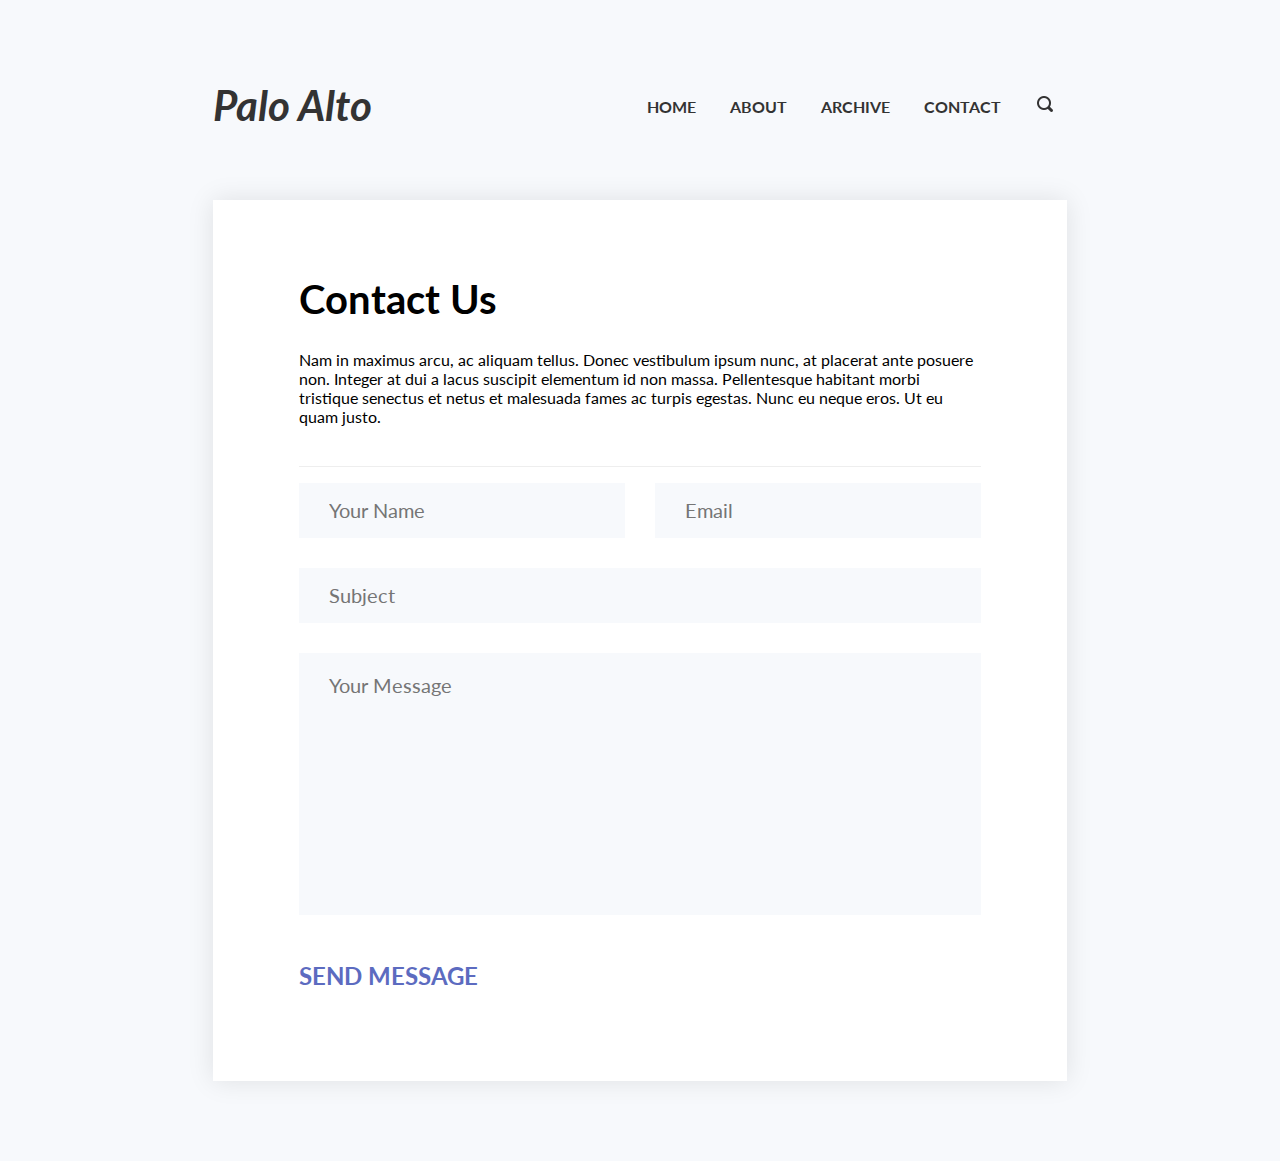
<file: contact-form/index.html>
<!doctype html>
<html lang="en">
<head>
    <meta charset="UTF-8">
    <title>Contact Us</title>
    <link href='https://fonts.googleapis.com/css?family=Lato:400,700,700italic' rel='stylesheet' type='text/css'>
    <link rel="stylesheet" href="css/bootstrap.css">
    <link rel="stylesheet" href="css/styles.css">
</head>
<body>
<div class="container-fluid">
    <div class="col-lg-8 col-lg-offset-2 col-md-10 col-md-offset-1">
        <div class="row">
            <header class="header">
                <a href="#" class="logo">Palo Alto</a>
                <nav>
                    <ul class="nav-menu">
                        <li><a href="#">Home</a></li>
                        <li><a href="#">About</a></li>
                        <li><a href="#">Archive</a></li>
                        <li><a href="#">Contact</a></li>
                        <li><input type="text" class="search-input" placeholder="Search"/></li>
                    </ul>
                </nav>
            </header>
        </div>
        <div class="row">
            <div class="contact-us clearfix">
                <div class="col-md-10 col-md-offset-1">
                    <h1>Contact Us</h1>
                    <p>Nam in maximus arcu, ac aliquam tellus. Donec vestibulum ipsum nunc, at placerat ante posuere
                        non.
                        Integer at dui a lacus suscipit elementum id non massa. Pellentesque habitant morbi tristique
                        senectus
                        et netus et malesuada fames ac turpis egestas. Nunc eu neque eros. Ut eu quam justo.</p>
                    <form action="#" method="get" class="contact-form">
                        <div class="col-md-6 pl0">
                            <input type="text" name="name" placeholder="Your Name"/>
                        </div>
                        <div class="col-md-6 pr0">
                            <input type="email" name="email" placeholder="Email"/>
                        </div>
                        <input type="text" name="subject" placeholder="Subject"/>
                        <textarea name="message" cols="30" rows="10" placeholder="Your Message"></textarea>
                        <input type="submit" class="submit" value="Send message">
                    </form>
                </div>
            </div>
        </div>
    </div>
</div>
</div>
</body>
</html>
</file>
<file: contact-form/css/styles.css>
@media (max-width: 991px) {
  .pl0, .pr0 {
    padding-right: inherit;
    padding-left: inherit; } }

body {
  margin: 0;
  padding: 0; }

a {
  text-decoration: none; }

.pl0 {
  padding-left: 0; }

.pr0 {
  padding-right: 0; }

.container-fluid {
  background-color: #f7f9fc;
  font-family: "Lato", sans-serif;
  padding: 5em 0; }

header.header {
  margin-bottom: 70px; }

.logo {
  font-size: 42px;
  font-weight: bold;
  font-style: italic;
  color: #333; }

nav {
  float: right; }

.nav-menu {
  font-size: 16px;
  font-weight: bold;
  text-transform: uppercase; }
  .nav-menu li {
    display: inline; }
  .nav-menu li:not(:last-child) {
    margin-right: 30px; }
  .nav-menu a {
    color: #333333;
    -webkit-transition: 0.2s;
    -moz-transition: 0.2s;
    -ms-transition: 0.2s;
    transition: 0.2s; }
    .nav-menu a:hover {
      color: #bdbdbd; }

.search-input {
  font-size: inherit;
  font-family: inherit;
  background: url("../images/Search.png") no-repeat 2px 0;
  padding-left: 30px;
  width: 0;
  outline: none;
  border: none;
  cursor: pointer;
  -webkit-transition: width .2s;
  -moz-transition: width .2s;
  -ms-transition: width .2s;
  -o-transition: width .2s;
  transition: width .2s; }

.search-input:focus {
  width: 150px;
  cursor: text;
  border-bottom: 1px solid #333; }

h1 {
  font-size: 40px; }

.contact-us {
  padding: 3em 0;
  background-color: #ffffff;
  -webkit-box-shadow: 0 0 25px rgba(0, 0, 0, 0.1);
  -moz-box-shadow: 0 0 25px rgba(0, 0, 0, 0.1);
  box-shadow: 0 0 25px rgba(0, 0, 0, 0.1); }
  .contact-us p {
    padding-bottom: 40px;
    border-bottom: 1px solid #eee; }
  .contact-us input, .contact-us .submit, .contact-us textarea {
    font-family: inherit;
    font-size: 20px;
    color: #bcbdbf;
    padding-left: 30px;
    margin-bottom: 30px;
    width: 100%;
    border: 0;
    background-color: #f7f9fc;
    outline: none; }
  .contact-us textarea {
    resize: none;
    padding-top: 20px; }
    .contact-us textarea:focus {
      box-shadow: inset 1px 1px 4px rgba(0, 0, 0, 0.1); }
  .contact-us input {
    height: 55px; }
    .contact-us input:not(.submit):focus {
      box-shadow: inset 1px 1px 4px rgba(0, 0, 0, 0.1); }
  .contact-us .submit {
    padding: 0;
    width: initial;
    background: none;
    font-size: 24px;
    font-weight: bold;
    text-transform: uppercase;
    color: #5c6bc0;
    cursor: pointer;
    -webkit-transition: 0.2s;
    -moz-transition: 0.2s;
    -ms-transition: 0.2s;
    transition: 0.2s; }
    .contact-us .submit:hover {
      color: #9ba7ec; }
</file>
